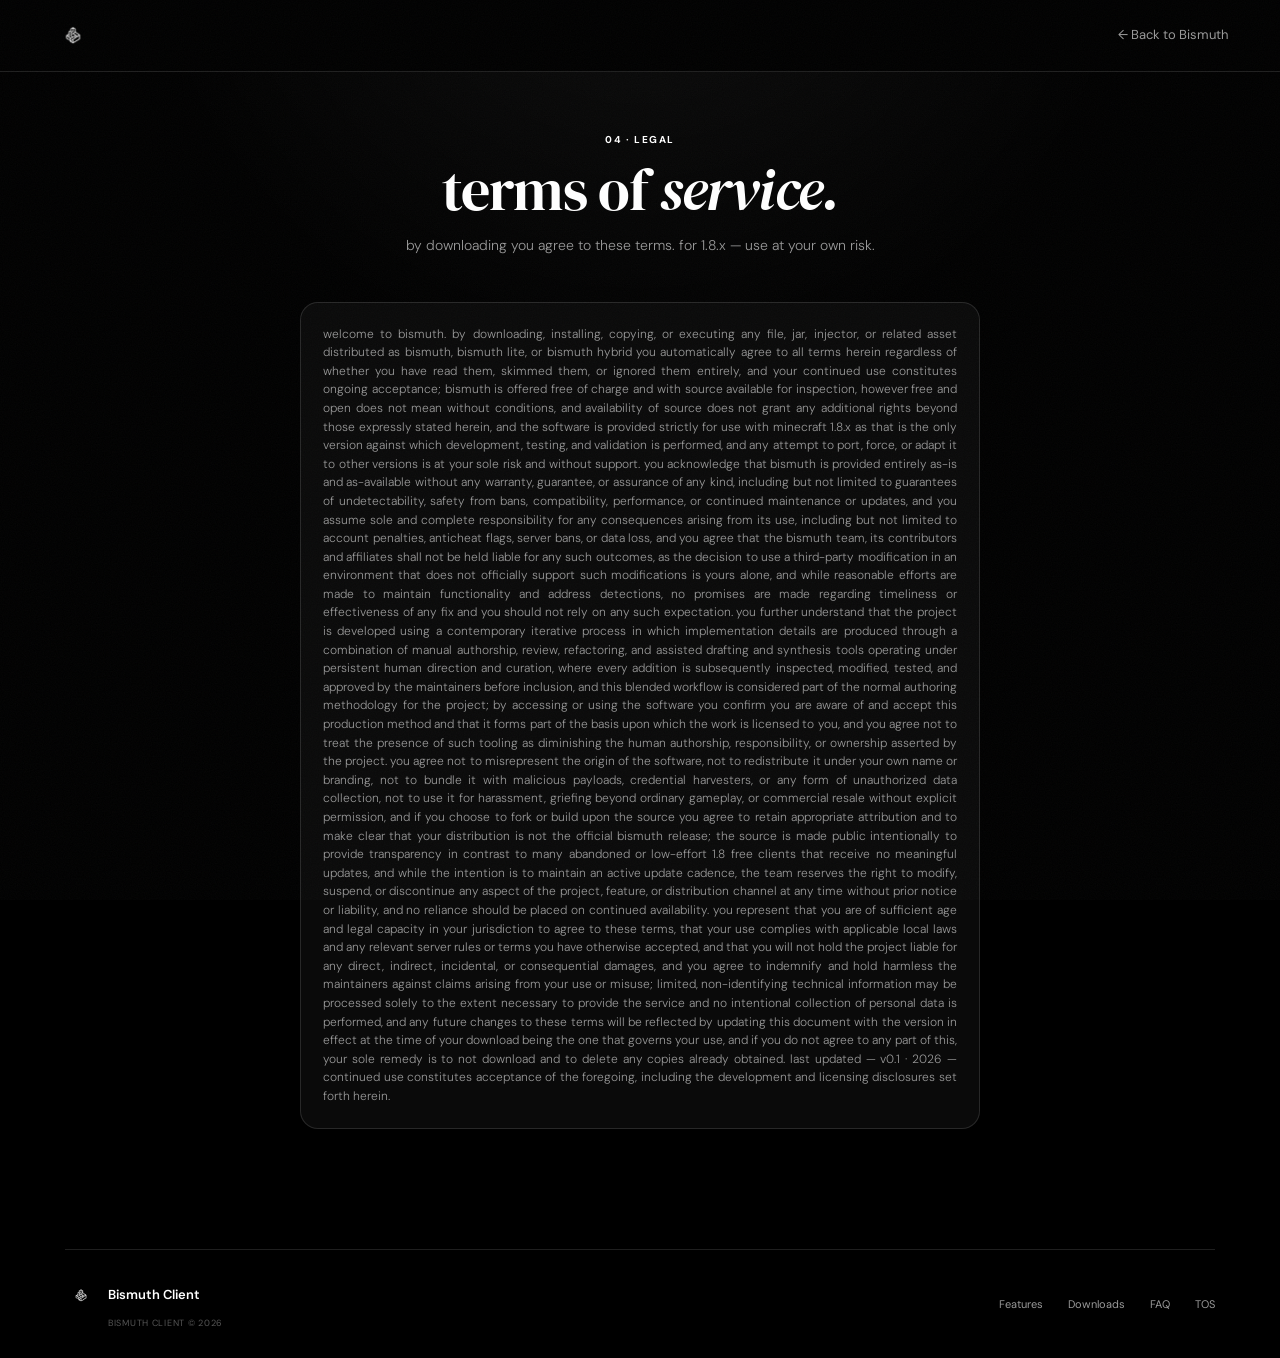
<file: tos.html>
<!DOCTYPE html>
<html lang="en">
<head>
    <meta charset="UTF-8">
    <meta name="viewport" content="width=device-width, initial-scale=1.0">
    <meta name="description" content="Bismuth Client — Terms of Service.">
    <meta name="theme-color" content="#000000">
    <title>Bismuth Client · Terms of Service</title>
    <link rel="icon" type="image/png" href="logo.png">
    <link rel="stylesheet" href="style.css">
    <style>.tos-card{gap:8px;padding:22px}.tos-card p{font-size:12px;line-height:1.55;text-align:justify;word-break:break-word}.tos-card p+p{margin-top:0}</style>
</head>
<body>
    <div class="noise"></div>
    <nav class="navbar scrolled" style="position:sticky;top:0">
        <a class="nav-logo" href="index.html"><img src="logo.png" alt="Bismuth Client"></a>
        <div class="nav-right"><a class="nav-github" href="index.html">← Back to Bismuth</a></div>
    </nav>
    <main>
        <section class="tos-section section" style="padding-top:60px">
            <div class="section-heading center"><span class="section-label">04 · legal</span><h2>terms of <em>service.</em></h2><p>by downloading you agree to these terms. for 1.8.x — use at your own risk.</p></div>
            <div class="tos-card"><p>welcome to bismuth. by downloading, installing, copying, or executing any file, jar, injector, or related asset distributed as bismuth, bismuth lite, or bismuth hybrid you automatically agree to all terms herein regardless of whether you have read them, skimmed them, or ignored them entirely, and your continued use constitutes ongoing acceptance; bismuth is offered free of charge and with source available for inspection, however free and open does not mean without conditions, and availability of source does not grant any additional rights beyond those expressly stated herein, and the software is provided strictly for use with minecraft 1.8.x as that is the only version against which development, testing, and validation is performed, and any attempt to port, force, or adapt it to other versions is at your sole risk and without support. you acknowledge that bismuth is provided entirely as-is and as-available without any warranty, guarantee, or assurance of any kind, including but not limited to guarantees of undetectability, safety from bans, compatibility, performance, or continued maintenance or updates, and you assume sole and complete responsibility for any consequences arising from its use, including but not limited to account penalties, anticheat flags, server bans, or data loss, and you agree that the bismuth team, its contributors and affiliates shall not be held liable for any such outcomes, as the decision to use a third-party modification in an environment that does not officially support such modifications is yours alone, and while reasonable efforts are made to maintain functionality and address detections, no promises are made regarding timeliness or effectiveness of any fix and you should not rely on any such expectation. you further understand that the project is developed using a contemporary iterative process in which implementation details are produced through a combination of manual authorship, review, refactoring, and assisted drafting and synthesis tools operating under persistent human direction and curation, where every addition is subsequently inspected, modified, tested, and approved by the maintainers before inclusion, and this blended workflow is considered part of the normal authoring methodology for the project; by accessing or using the software you confirm you are aware of and accept this production method and that it forms part of the basis upon which the work is licensed to you, and you agree not to treat the presence of such tooling as diminishing the human authorship, responsibility, or ownership asserted by the project. you agree not to misrepresent the origin of the software, not to redistribute it under your own name or branding, not to bundle it with malicious payloads, credential harvesters, or any form of unauthorized data collection, not to use it for harassment, griefing beyond ordinary gameplay, or commercial resale without explicit permission, and if you choose to fork or build upon the source you agree to retain appropriate attribution and to make clear that your distribution is not the official bismuth release; the source is made public intentionally to provide transparency in contrast to many abandoned or low-effort 1.8 free clients that receive no meaningful updates, and while the intention is to maintain an active update cadence, the team reserves the right to modify, suspend, or discontinue any aspect of the project, feature, or distribution channel at any time without prior notice or liability, and no reliance should be placed on continued availability. you represent that you are of sufficient age and legal capacity in your jurisdiction to agree to these terms, that your use complies with applicable local laws and any relevant server rules or terms you have otherwise accepted, and that you will not hold the project liable for any direct, indirect, incidental, or consequential damages, and you agree to indemnify and hold harmless the maintainers against claims arising from your use or misuse; limited, non-identifying technical information may be processed solely to the extent necessary to provide the service and no intentional collection of personal data is performed, and any future changes to these terms will be reflected by updating this document with the version in effect at the time of your download being the one that governs your use, and if you do not agree to any part of this, your sole remedy is to not download and to delete any copies already obtained. last updated — v0.1 · 2026 — continued use constitutes acceptance of the foregoing, including the development and licensing disclosures set forth herein.</p>            </div>
        </section>
    </main>
    <footer id="footer">
        <div class="footer-main">
            <div class="footer-left"><a class="footer-brand" href="index.html"><img src="logo.png" alt=""><span>Bismuth Client</span></a><span class="footer-copy">BISMUTH CLIENT © 2026</span></div>
            <div class="footer-links"><a href="index.html#features">Features</a><a href="index.html#downloads">Downloads</a><a href="index.html#faq">FAQ</a><a href="tos.html">TOS</a></div>
        </div>
    </footer>
</body>
</html>
</file>
<file: style.css>
@import url('https://fonts.googleapis.com/css2?family=DM+Sans:wght@300;400;500;600;700&family=DM+Serif+Display:ital@0;1&display=swap');

*,
*::before,
*::after {
    box-sizing: border-box;
    margin: 0;
    padding: 0;
}

:root {
    --bg: #000000;
    --card: #0a0a0a;
    --card-2: #111111;
    --border: rgba(255, 255, 255, .12);
    --border-bright: rgba(255, 255, 255, .30);
    --purple: #ffffff;
    --purple-light: #ffffff;
    --purple-dim: rgba(255, 255, 255, .06);
    --text: #ffffff;
    --muted: #999999;
    --dim: #555555;
    --green: #ffffff;
}

html {
    scroll-behavior: smooth;
}

body {
    min-height: 100vh;
    background:
        radial-gradient(circle at 50% -10%, rgba(255, 255, 255, .06), transparent 34%),
        var(--bg);
    color: var(--text);
    font-family: "DM Sans", sans-serif;
    line-height: 1.6;
    overflow-x: hidden;
}

a {
    color: inherit;
    text-decoration: none;
}

button {
    font: inherit;
}

.noise {
    position: fixed;
    inset: 0;
    z-index: 100;
    pointer-events: none;
    opacity: .035;
    background-image: url("data:image/svg+xml,%3Csvg xmlns='http://www.w3.org/2000/svg' width='180' height='180'%3E%3Cfilter id='n'%3E%3CfeTurbulence type='fractalNoise' baseFrequency='.85' numOctaves='4' stitchTiles='stitch'/%3E%3C/filter%3E%3Crect width='100%25' height='100%25' filter='url(%23n)'/%3E%3C/svg%3E");
}

.navbar {
    position: fixed;
    top: 0;
    left: 0;
    right: 0;
    height: 72px;
    z-index: 50;
    padding: 0 52px;
    display: flex;
    align-items: center;
    justify-content: space-between;
    border-bottom: 1px solid transparent;
    background: rgba(0, 0, 0, .58);
    backdrop-filter: blur(18px);
    transition: .3s ease;
}

.navbar.scrolled {
    border-bottom-color: var(--border);
    background: rgba(0, 0, 0, .92);
}

.nav-logo,
.footer-brand {
    display: flex;
    align-items: center;
    gap: 11px;
    font-size: 15px;
    font-weight: 600;
}

.nav-logo img,
.footer-brand img {
    width: 42px;
    height: 42px;
    object-fit: contain;
}

.nav-links {
    display: flex;
    gap: 34px;
    position: absolute;
    left: 50%;
    transform: translateX(-50%);
}

.nav-links a,
.nav-github {
    color: var(--muted);
    font-size: 13px;
    transition: .25s ease;
}

.nav-links a:hover,
.nav-github:hover {
    color: var(--text);
}

.nav-links a {
    position: relative;
}

.nav-links a::after {
    content: "";
    position: absolute;
    left: 0;
    bottom: -7px;
    width: 100%;
    height: 1px;
    background: var(--purple);
    transform: scaleX(0);
    transform-origin: left;
    transition: transform .3s ease;
}

.nav-links a:hover::after {
    transform: scaleX(1);
}

.nav-right {
    display: flex;
    align-items: center;
    gap: 20px;
}

.nav-download {
    padding: 9px 18px;
    border: 1px solid var(--border-bright);
    border-radius: 9px;
    background: var(--purple-dim);
    font-size: 13px;
    font-weight: 600;
    transition: .25s ease;
}

.nav-download:hover {
    background: rgba(255, 255, 255, .12);
    transform: translateY(-1px);
}

.menu-btn {
    display: none;
    border: 0;
    background: transparent;
    cursor: pointer;
}

.menu-btn span {
    display: block;
    width: 23px;
    height: 2px;
    margin: 5px;
    background: var(--text);
}

.mobile-menu {
    display: none;
}

.hero {
    min-height: 100vh;
    position: relative;
    display: flex;
    align-items: center;
    justify-content: center;
    text-align: center;
    padding: 120px 24px 80px;
    overflow: hidden;
}

.hero-inner {
    position: relative;
    z-index: 2;
    max-width: 850px;
}

.hero-orb {
    position: absolute;
    pointer-events: none;
    border-radius: 50%;
    filter: blur(80px);
}

.hero-orb-main {
    width: 620px;
    height: 620px;
    top: 4%;
    left: 50%;
    transform: translateX(-50%);
    background: radial-gradient(circle, rgba(255, 255, 255, .10), transparent 68%);
    animation: breathe 8s ease-in-out infinite;
}

.hero-orb-small {
    width: 280px;
    height: 280px;
    right: -80px;
    bottom: 10%;
    background: radial-gradient(circle, rgba(255, 255, 255, .06), transparent 70%);
}

@keyframes breathe {
    0%, 100% { transform: translateX(-50%) scale(1); opacity: .65; }
    50% { transform: translateX(-50%) scale(1.08); opacity: 1; }
}

.hero-logo {
    width: 118px;
    height: 118px;
    margin: 0 auto 25px;
    display: grid;
    place-items: center;
    border: 1px solid var(--border-bright);
    border-radius: 32px;
    background: rgba(255,255,255,.025);
    box-shadow: 0 0 70px rgba(255, 255, 255, .06);
    animation: rise .8s ease both;
}

.hero-logo img {
    width: 74px;
    height: 74px;
    object-fit: contain;
}

.hero-tag {
    display: inline-flex;
    align-items: center;
    gap: 8px;
    padding: 6px 12px;
    margin-bottom: 18px;
    border: 1px solid var(--border);
    border-radius: 50px;
    background: rgba(255,255,255,.04);
    color: var(--muted);
    font-size: 10px;
    font-weight: 600;
    letter-spacing: .11em;
    animation: rise .8s .08s ease both;
}

.status-dot {
    width: 6px;
    height: 6px;
    border-radius: 50%;
    background: var(--green);
    box-shadow: 0 0 9px rgba(85,217,138,.65);
}

.hero h1 {
    font-family: "DM Serif Display", serif;
    font-size: clamp(3.6rem, 8vw, 6.5rem);
    font-weight: 400;
    line-height: .96;
    letter-spacing: -.045em;
    animation: rise .9s .15s ease both;
}

em {
    color: var(--purple-light);
    font-style: italic;
}

.hero-desc {
    max-width: 570px;
    margin: 25px auto 33px;
    color: var(--muted);
    font-size: 15px;
    font-weight: 300;
    line-height: 1.75;
    animation: rise .9s .25s ease both;
}

.hero-actions {
    display: flex;
    justify-content: center;
    gap: 12px;
    flex-wrap: wrap;
    animation: rise .9s .35s ease both;
}

.btn {
    display: inline-flex;
    align-items: center;
    justify-content: center;
    gap: 10px;
    min-height: 48px;
    padding: 0 25px;
    border-radius: 10px;
    font-size: 13px;
    font-weight: 600;
    transition: .3s cubic-bezier(.16,1,.3,1);
}

.btn-primary {
    background: var(--purple);
    color: #000000;
    box-shadow: 0 10px 35px rgba(255,255,255,.12);
}

.btn-primary:hover {
    background: #e0e0e0;
    transform: translateY(-3px);
    box-shadow: 0 15px 45px rgba(255,255,255,.18);
}

.btn-primary span {
    font-size: 17px;
}

.btn-secondary {
    border: 1px solid var(--border);
    color: var(--muted);
    background: rgba(255,255,255,.015);
}

.btn-secondary:hover {
    color: var(--text);
    border-color: var(--border-bright);
    transform: translateY(-2px);
}

.hero-meta {
    display: flex;
    justify-content: center;
    flex-wrap: wrap;
    gap: 24px;
    margin-top: 28px;
    color: var(--dim);
    font-size: 11px;
    animation: rise .9s .45s ease both;
}

.check {
    color: var(--green);
    margin-right: 5px;
}

.scroll-hint {
    position: absolute;
    bottom: 28px;
    left: 50%;
    transform: translateX(-50%);
    display: flex;
    flex-direction: column;
    align-items: center;
    gap: 9px;
    color: var(--dim);
    font-size: 9px;
    letter-spacing: .13em;
    text-transform: uppercase;
}

.scroll-hint i {
    width: 1px;
    height: 27px;
    background: linear-gradient(white, transparent);
}

@keyframes rise {
    from { opacity: 0; transform: translateY(20px); }
    to { opacity: 1; transform: translateY(0); }
}

.divider {
    width: min(1150px, calc(100% - 48px));
    height: 1px;
    margin: 0 auto;
    background: var(--border);
}

.section {
    width: min(1150px, calc(100% - 48px));
    margin: 0 auto;
    padding: 120px 0;
}

.section-heading {
    margin-bottom: 45px;
}

.section-heading.center {
    text-align: center;
}

.section-label {
    display: block;
    margin-bottom: 11px;
    color: var(--purple);
    font-size: 10px;
    font-weight: 700;
    letter-spacing: .16em;
    text-transform: uppercase;
}

.section-heading h2 {
    font-family: "DM Serif Display", serif;
    font-size: clamp(2.4rem, 5vw, 3.6rem);
    font-weight: 400;
    line-height: 1.08;
    letter-spacing: -.025em;
}

.section-heading p {
    margin-top: 13px;
    color: var(--muted);
    font-size: 14px;
    font-weight: 300;
}

.feature-grid {
    display: grid;
    grid-template-columns: repeat(3, 1fr);
    gap: 14px;
}

.feature-card {
    min-height: 225px;
    position: relative;
    padding: 26px;
    border: 1px solid var(--border);
    border-radius: 18px;
    background:
        linear-gradient(145deg, rgba(255,255,255,.03), transparent 50%),
        var(--card);
    overflow: hidden;
    transition: .4s cubic-bezier(.16,1,.3,1);
}

.feature-card::after {
    content: "";
    position: absolute;
    width: 170px;
    height: 170px;
    right: -100px;
    bottom: -100px;
    border-radius: 50%;
    background: rgba(255,255,255,.04);
    filter: blur(30px);
}

.feature-card:hover {
    border-color: var(--border-bright);
    transform: translateY(-5px);
    box-shadow: 0 20px 60px rgba(0,0,0,.22);
}

.feature-icon {
    width: 38px;
    height: 38px;
    display: grid;
    place-items: center;
    margin-bottom: 48px;
    border: 1px solid var(--border);
    border-radius: 10px;
    background: var(--purple-dim);
    color: var(--purple-light);
}

.feature-card h3 {
    font-size: 15px;
    font-weight: 600;
    margin-bottom: 6px;
}

.feature-card p {
    max-width: 245px;
    color: var(--muted);
    font-size: 12px;
    font-weight: 300;
    line-height: 1.65;
}

.card-number {
    position: absolute;
    top: 27px;
    right: 27px;
    color: var(--dim);
    font-size: 9px;
    letter-spacing: .1em;
}

.feature-shots {
    display: grid;
    grid-template-columns: 1fr 1fr;
    gap: 14px;
    margin-top: 14px;
}

.shot {
    border: 1px solid var(--border);
    border-radius: 18px;
    overflow: hidden;
    background: var(--card);
    transition: .4s cubic-bezier(.16,1,.3,1);
}

.shot:hover {
    border-color: var(--border-bright);
    transform: translateY(-3px);
}

.shot img {
    width: 100%;
    height: 280px;
    object-fit: contain;
    object-position: center;
    display: block;
    border-bottom: 1px solid var(--border);
    background: #050505;
}

.shot figcaption {
    padding: 13px 16px;
    color: var(--muted);
    font-size: 11px;
    font-weight: 300;
    letter-spacing: .02em;
    line-height: 1.5;
}

.shot-placeholder {
    height: 280px;
    display: flex;
    flex-direction: column;
    align-items: center;
    justify-content: center;
    gap: 8px;
    border-bottom: 1px solid var(--border);
    background:
        repeating-linear-gradient(45deg, rgba(255,255,255,.03) 0 8px, transparent 8px 16px),
        #050505;
}

.shot-placeholder span {
    font-family: "DM Serif Display", serif;
    font-size: 20px;
    letter-spacing: -.02em;
}

.shot-placeholder small {
    color: var(--muted);
    font-size: 10px;
    letter-spacing: .08em;
    text-transform: uppercase;
}

.download-section {
    position: relative;
    max-width: 100%;
    width: 100%;
    padding-left: max(24px, calc((100% - 1150px) / 2));
    padding-right: max(24px, calc((100% - 1150px) / 2));
    overflow: hidden;
}

.download-glow {
    position: absolute;
    width: 650px;
    height: 650px;
    top: 50%;
    left: 50%;
    transform: translate(-50%, -50%);
    border-radius: 50%;
    background: radial-gradient(circle, rgba(255,255,255,.05), transparent 68%);
    filter: blur(50px);
    pointer-events: none;
}

.download-grid {
    position: relative;
    z-index: 2;
    display: grid;
    grid-template-columns: repeat(3, 1fr);
    gap: 15px;
    max-width: 1080px;
    margin: 0 auto;
}

.download-card {
    position: relative;
    min-height: 300px;
    padding: 27px;
    border: 1px solid var(--border-bright);
    border-radius: 19px;
    background: var(--card);
    overflow: hidden;
    text-align: center;
    display: flex;
    flex-direction: column;
    transition: .45s cubic-bezier(.16,1,.3,1);
}

.download-card::before {
    content: "";
    position: absolute;
    top: 0;
    left: -100%;
    width: 70%;
    height: 1px;
    background: linear-gradient(90deg, transparent, rgba(255,255,255,.6), transparent);
    transition: left .8s ease;
}

.download-card:hover::before {
    left: 120%;
}

.download-card:hover {
    transform: translateY(-6px);
    border-color: #ffffff;
    box-shadow: 0 25px 70px rgba(0,0,0,.5);
}

.download-card.featured {
    border-color: rgba(255,255,255,.2);
    background:
        linear-gradient(145deg, rgba(255,255,255,.05), transparent 55%),
        var(--card);
}

.download-type {
    color: var(--muted);
    font-size: 9px;
    font-weight: 700;
    letter-spacing: .14em;
}

.download-main {
    flex: 1;
    display: flex;
    flex-direction: column;
    justify-content: center;
    align-items: center;
}

.download-icon {
    width: 56px;
    height: 56px;
    display: grid;
    place-items: center;
    margin: 0 auto 20px;
    border: 1px solid var(--border-bright);
    border-radius: 50%;
    background: rgba(255,255,255,.06);
    color: var(--text);
    font-size: 22px;
    transition: .3s ease;
}

.download-card:hover .download-icon {
    transform: translateY(-3px);
    background: var(--purple);
    color: #000;
}

.download-card h3 {
    font-family: "DM Serif Display", serif;
    font-size: 24px;
    font-weight: 400;
}

.download-card > p,
.download-card .download-main p {
    margin-top: 3px;
    color: var(--muted);
    font-size: 11px;
}

.download-note {
    position: relative;
    z-index: 2;
    margin: 18px auto 0;
    width: fit-content;
    padding: 7px 14px;
    border: 1px solid var(--border);
    border-radius: 50px;
    background: rgba(255,255,255,.03);
    color: var(--muted);
    font-size: 10px;
    letter-spacing: .08em;
    text-transform: uppercase;
    text-align: center;
}

.download-note span {
    color: var(--text);
    font-weight: 600;
}

.about {
    padding-top: 30px;
}

.about-card {
    min-height: 320px;
    position: relative;
    display: grid;
    grid-template-columns: 150px 1fr auto;
    align-items: center;
    gap: 50px;
    padding: 55px;
    border: 1px solid var(--border);
    border-radius: 22px;
    background:
        radial-gradient(circle at 15% 50%, rgba(255,255,255,.05), transparent 30%),
        var(--card);
    overflow: hidden;
}

.about-mark {
    width: 125px;
    height: 125px;
    display: grid;
    place-items: center;
    border: 1px solid var(--border-bright);
    border-radius: 30px;
    background: rgba(255,255,255,.03);
}

.about-mark img {
    width: 76px;
    height: 76px;
    object-fit: contain;
}

.about-copy h2 {
    font-family: "DM Serif Display", serif;
    font-size: clamp(2.2rem, 4vw, 3.3rem);
    font-weight: 400;
    line-height: 1.05;
}

.about-copy p {
    max-width: 500px;
    margin-top: 15px;
    color: var(--muted);
    font-size: 13px;
    font-weight: 300;
}

.about-version {
    padding-left: 35px;
    border-left: 1px solid var(--border);
}

.about-version span {
    display: block;
    margin-bottom: 5px;
    color: var(--dim);
    font-size: 9px;
    letter-spacing: .12em;
    text-transform: uppercase;
}

.about-version strong {
    font-family: "DM Serif Display", serif;
    font-size: 38px;
    font-weight: 400;
}

.faq-list {
    max-width: 680px;
    margin: 0 auto;
    display: grid;
    gap: 10px;
}

.faq-item {
    border: 1px solid var(--border);
    border-radius: 14px;
    background: var(--card);
    overflow: hidden;
    transition: border-color .3s ease;
}

.faq-item.open {
    border-color: var(--border-bright);
}

.faq-link {
    width: 100%;
    display: flex;
    align-items: center;
    justify-content: space-between;
    gap: 15px;
    padding: 19px 24px;
    border: 0;
    background: transparent;
    color: var(--text);
    font-size: 14px;
    font-weight: 500;
    cursor: pointer;
    text-align: left;
}

.faq-link i {
    flex-shrink: 0;
    color: var(--muted);
    font-style: normal;
    font-size: 18px;
    line-height: 1;
    transition: transform .3s ease, color .3s ease;
}

.faq-item.open .faq-link i {
    transform: rotate(45deg);
    color: var(--text);
}

.faq-panel {
    max-height: 0;
    overflow: hidden;
    overflow-y: auto;
    transition: max-height .38s cubic-bezier(.16,1,.3,1), padding .3s ease;
    padding: 0 24px;
    scrollbar-width: thin;
}

.faq-item.open .faq-panel {
    max-height: min(320px, 42vh);
    padding: 0 24px 19px;
    border-top: 1px solid var(--border);
}

.faq-panel p {
    padding-top: 12px;
    color: var(--muted);
    font-size: 13px;
    font-weight: 300;
    line-height: 1.7;
}

.tos-section {
    padding-top: 40px;
}

.tos-card {
    max-width: 680px;
    margin: 0 auto;
    padding: 28px;
    border: 1px solid var(--border);
    border-radius: 18px;
    background: var(--card);
    display: grid;
    gap: 16px;
}

.tos-card p {
    color: var(--muted);
    font-size: 13px;
    font-weight: 300;
    line-height: 1.7;
}

.tos-card p strong {
    color: var(--text);
    font-weight: 600;
}

.tos-updated {
    color: var(--dim) !important;
    font-size: 10px !important;
    letter-spacing: .08em;
    text-transform: uppercase;
    margin-top: 6px;
}

.tos-back {
    display: inline-block;
    margin-bottom: 10px;
    color: var(--muted);
    font-size: 12px;
    transition: color .2s ease;
}

.tos-back:hover {
    color: var(--text);
}

.tos-overlay {
    position: fixed;
    inset: 0;
    z-index: 60;
    display: flex;
    align-items: center;
    justify-content: center;
    padding: 16px;
    background: rgba(0,0,0,.72);
    backdrop-filter: blur(8px);
    opacity: 0;
    pointer-events: none;
    transition: opacity .25s ease;
}

.tos-overlay.active {
    opacity: 1;
    pointer-events: auto;
}

.tos-modal {
    width: min(440px, 100%);
    padding: 26px;
    border: 1px solid var(--border-bright);
    border-radius: 18px;
    background: #0a0a0a;
    box-shadow: 0 20px 60px rgba(0,0,0,.5);
}

.tos-modal h4 {
    font-family: "DM Serif Display", serif;
    font-size: 20px;
    font-weight: 400;
    margin-bottom: 10px;
}

.tos-modal p {
    color: var(--muted);
    font-size: 12px;
    line-height: 1.6;
}

.tos-modal p a {
    color: var(--text);
    text-decoration: underline;
    text-underline-offset: 3px;
}

.tos-check {
    display: flex;
    align-items: center;
    gap: 10px;
    margin: 18px 0;
    cursor: pointer;
    user-select: none;
    font-size: 13px;
}

.tos-check input {
    width: 16px;
    height: 16px;
    accent-color: #fff;
}

.tos-check a {
    text-decoration: underline;
    text-underline-offset: 2px;
}

.tos-actions {
    display: flex;
    gap: 10px;
    justify-content: flex-end;
}

.tos-actions .btn[disabled] {
    opacity: .35;
    pointer-events: none;
}

footer {
    width: min(1150px, calc(100% - 48px));
    margin: 0 auto;
    padding: 30px 0 28px;
    border-top: 1px solid var(--border);
}

.footer-main {
    display: flex;
    align-items: center;
    justify-content: space-between;
}

.footer-brand {
    font-size: 13px;
}

.footer-brand img {
    width: 32px;
    height: 32px;
}

.footer-left {
    display: flex;
    flex-direction: column;
    gap: 4px;
}

.footer-copy {
    margin-left: 43px;
    color: var(--dim);
    font-size: 9px;
    letter-spacing: .08em;
}

.footer-links {
    display: flex;
    gap: 25px;
}

.footer-links a {
    color: var(--muted);
    font-size: 11px;
    transition: .2s ease;
}

.footer-links a:hover {
    color: var(--text);
}

.footer-bottom {
    display: flex;
    justify-content: space-between;
    margin-top: 28px;
    padding-top: 18px;
    border-top: 1px solid var(--border);
    color: var(--dim);
    font-size: 9px;
    letter-spacing: .08em;
}

.reveal {
    opacity: 0;
    transform: translateY(22px);
    transition: opacity .8s cubic-bezier(.16,1,.3,1), transform .8s cubic-bezier(.16,1,.3,1);
}

.reveal.visible {
    opacity: 1;
    transform: translateY(0);
}

@media (max-width: 800px) {
    .navbar {
        padding: 0 22px;
    }

    .nav-links,
    .nav-right {
        display: none;
    }

    .menu-btn {
        display: block;
    }

    .mobile-menu {
        position: fixed;
        top: 72px;
        left: 12px;
        right: 12px;
        z-index: 49;
        padding: 18px;
        flex-direction: column;
        gap: 4px;
        border: 1px solid var(--border);
        border-radius: 14px;
        background: rgba(0,0,0,.96);
        backdrop-filter: blur(20px);
        box-shadow: 0 20px 50px rgba(0,0,0,.35);
    }

    .mobile-menu.active {
        display: flex;
    }

    .mobile-menu a {
        padding: 13px;
        border-radius: 9px;
        color: var(--muted);
        font-size: 13px;
    }

    .mobile-menu a:hover {
        color: var(--text);
        background: rgba(255,255,255,.06);
    }

    .hero h1 {
        font-size: clamp(3.2rem, 15vw, 5rem);
    }

    .feature-grid,
    .download-grid,
    .feature-shots {
        grid-template-columns: 1fr;
    }

    .shot img,
    .shot-placeholder {
        height: 220px;
    }

    .feature-card {
        min-height: 205px;
    }

    .about-card {
        grid-template-columns: 1fr;
        gap: 25px;
        padding: 35px;
    }

    .about-mark {
        width: 90px;
        height: 90px;
    }

    .about-mark img {
        width: 55px;
        height: 55px;
    }

    .about-version {
        padding: 20px 0 0;
        border-left: 0;
        border-top: 1px solid var(--border);
    }

    .footer-main,
    .footer-bottom {
        flex-direction: column;
        align-items: flex-start;
        gap: 16px;
    }
}

@media (max-width: 500px) {
    .section,
    .download-section,
    .faq-answers {
        width: calc(100% - 32px);
        padding-left: 0;
        padding-right: 0;
    }

    .hero {
        padding-left: 16px;
        padding-right: 16px;
    }

    .hero-meta {
        gap: 10px 17px;
    }

    .download-card {
        min-height: 300px;
    }

    .footer-links {
        gap: 16px;
    }
}
</file>
